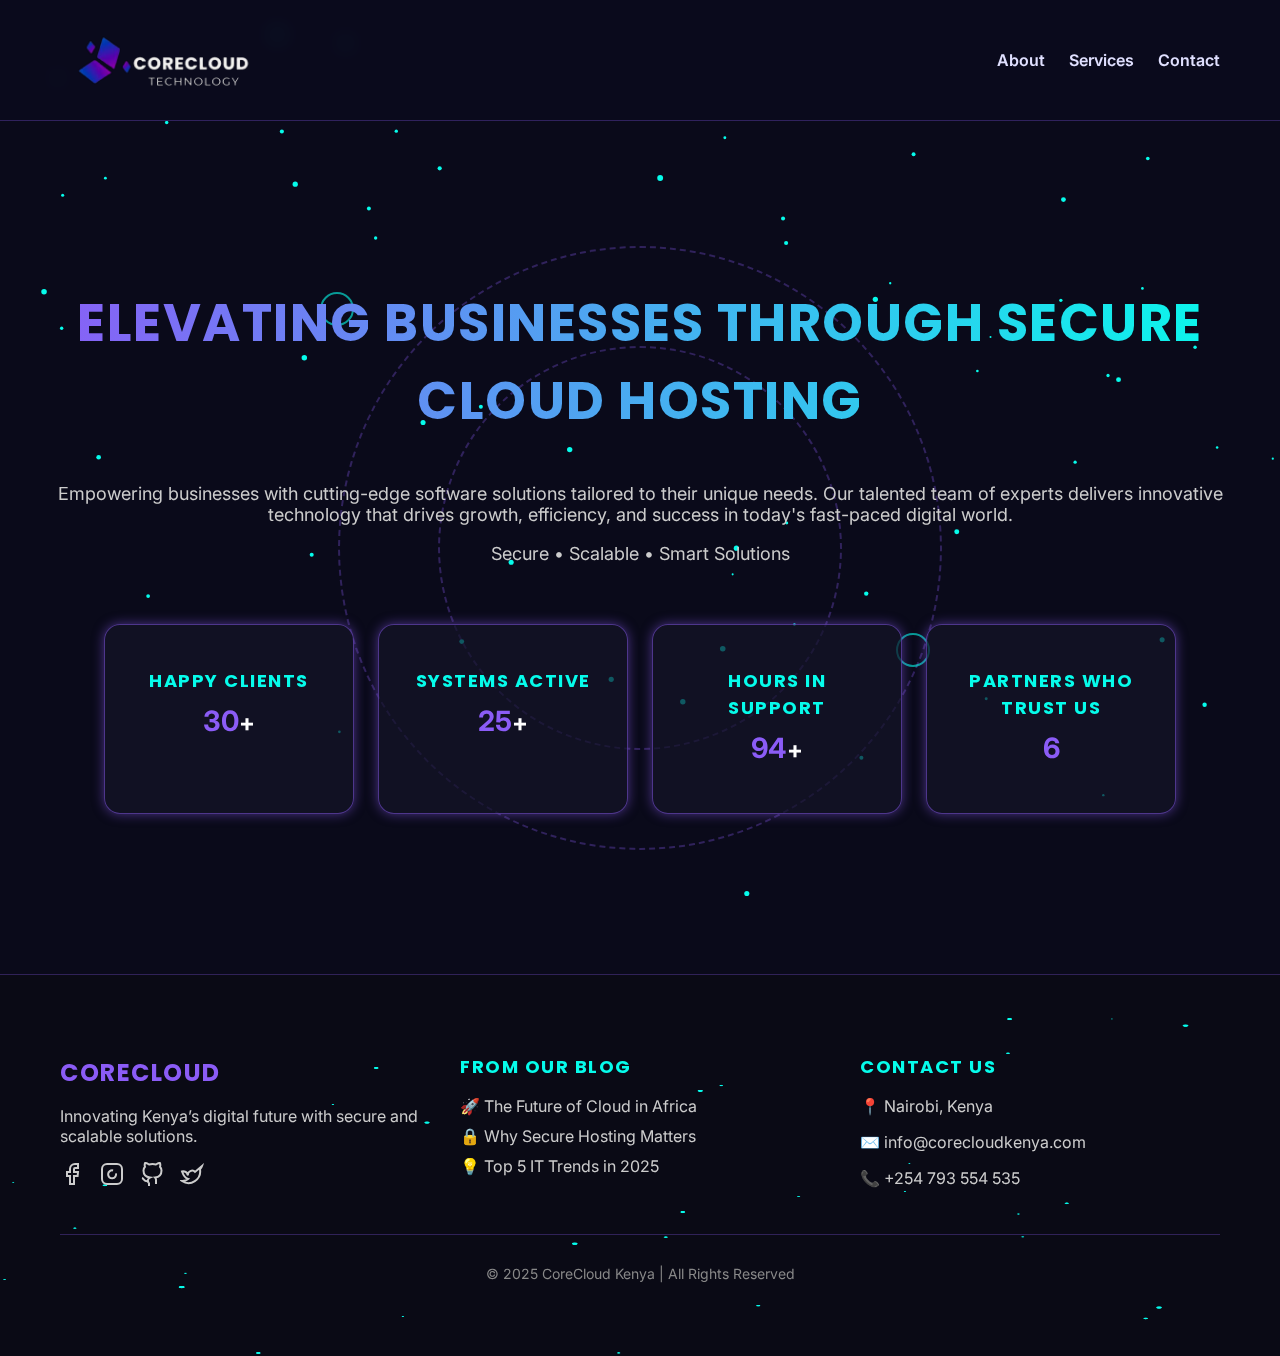
<file: index.html>
<!DOCTYPE html>
<html lang="en">
<head>
  <link rel="stylesheet" href="https://cdnjs.cloudflare.com/ajax/libs/font-awesome/6.5.2/css/all.min.css">
  <meta charset="UTF-8">
  <meta name="viewport" content="width=device-width, initial-scale=1.0">
  <meta name="description" content="CoreCloud Kenya offers secure cloud hosting, IT consulting, and custom software solutions to empower businesses.">
  <meta name="keywords" content="cloud hosting, IT consulting, web development, app development, Kenya">
  <link rel="icon" href="images/favicon.ico">
  <link rel="canonical" href="https://corecloudkenya.com/">
  <title>CoreCloud Kenya</title>
  <link href="https://fonts.googleapis.com/css2?family=Poppins:wght@500;700&family=Inter:wght@400;600&display=swap" rel="stylesheet">
  <link rel="stylesheet" href="style.css">
</head>
<body>
  <!-- JSON-LD Schema for SEO -->
  <script type="application/ld+json">
    {
      "@context": "https://schema.org",
      "@type": "LocalBusiness",
      "name": "CoreCloud Kenya",
      "address": {
        "@type": "PostalAddress",
        "addressLocality": "Nairobi",
        "addressCountry": "KE"
      },
      "email": "info@corecloudkenya.com",
      "telephone": "+254793554535",
      "url": "https://corecloudkenya.com"
    }
  </script>
  <!-- Hero -->
  <canvas id="particles" aria-hidden="true"></canvas>
  <header>
    <a href="index.html" aria-label="CoreCloud Kenya Home">
      <img src="images/darklogo.png" alt="CoreCloud Logo" class="logo">
    </a>
    <nav class="nav-menu">
      <button class="hamburger" aria-label="Toggle navigation menu" aria-expanded="false">
        <i class="fas fa-bars"></i>
      </button>
      <ul class="nav-links">
        <li><a href="about.html">About</a></li>
        <li><a href="services.html">Services</a></li>
        <li><a href="contact.html">Contact</a></li>
      </ul>
    </nav>
  </header>
  <section id="hero" class="hero">
    <div class="orbit-ring orbit1"></div>
    <div class="orbit-ring orbit2"></div>
    <div class="floating-shape shape1"></div>
    <div class="floating-shape shape2"></div>
    <h2>ELEVATING BUSINESSES THROUGH SECURE CLOUD HOSTING</h2>
    <p>Empowering businesses with cutting-edge software solutions tailored to their unique needs. Our talented team of experts delivers innovative technology that drives growth, efficiency, and success in today's fast-paced digital world.</p>
    <p>Secure • Scalable • Smart Solutions</p>
    <div class="hero-cards">
      <div class="hero-card">
        <h3>Happy Clients</h3>
        <p><span class="counter" data-target="30">0</span>+</p>
      </div>
      <div class="hero-card">
        <h3>Systems Active</h3>
        <p><span class="counter" data-target="25">0</span>+</p>
      </div>
      <div class="hero-card">
        <h3>Hours in Support</h3>
        <p><span class="counter" data-target="300">0</span>+</p>
      </div>
      <div class="hero-card">
        <h3>Partners who trust us</h3>
        <p><span class="counter" data-target="6">0</span></p>
      </div>
    </div>
  </section>
  <footer>
    <canvas id="footer-particles" aria-hidden="true"></canvas>
    <div class="footer-grid">
      <div class="footer-col">
        <h2 class="footer-logo">CoreCloud</h2>
        <p>Innovating Kenya’s digital future with secure and scalable solutions.</p>
        <div class="social-icons">
          <a href="#" class="social"><svg xmlns="http://www.w3.org/2000/svg" width="24" height="24" fill="none" stroke="currentColor" stroke-width="2" viewBox="0 0 24 24"><path d="M18 2h-3a5 5 0 0 0-5 5v3H7v4h3v8h4v-8h3.6L18 10h-4V7a1 1 0 0 1 1-1h3z"/></svg></a>
          <a href="#" class="social"><svg xmlns="http://www.w3.org/2000/svg" width="24" height="24" fill="none" stroke="currentColor" stroke-width="2" viewBox="0 0 24 24"><rect x="2" y="2" width="20" height="20" rx="5" ry="5"/><path d="M16 11.37a4 4 0 1 1-2.91-2.91"/></svg></a>
          <a href="#" class="social"><svg xmlns="http://www.w3.org/2000/svg" width="24" height="24" fill="none" stroke="currentColor" stroke-width="2" viewBox="0 0 24 24"><path d="M9 19c-5 1.5-5-2.5-7-3m14 6v-3.87a3.37 3.37 0 0 0-.94-2.61c3.14-.35 6.44-1.54 6.44-7A5.44 5.44 0 0 0 20 4.77 5.07 5.07 0 0 0 19.91 1S18.73.65 16 2.48a13.38 13.38 0 0 0-7 0C6.27.65 5.09 1 5.09 1A5.07 5.07 0 0 0 5 4.77 5.44 5.44 0 0 0 3.5 8.5c0 5.42 3.3 6.61 6.44 7A3.37 3.37 0 0 0 9 21.13V25"/></svg></a>
          <a href="#" class="social"><svg xmlns="http://www.w3.org/2000/svg" width="24" height="24" fill="none" stroke="currentColor" stroke-width="2" viewBox="0 0 24 24"><path d="M22 4s-.7 2.1-2 3.4c1.6 10-9.4 17.3-18 11.6 2.2.1 4.4-.6 6.1-2C4.3 16 2 9.5 2 9.5c0 0 4.7-1.2 6 4-.9-4.2 4.7-6.3 7-3.6z"/></svg></a>
        </div>
      </div>
      <div class="footer-col">
        <h3>From Our Blog</h3>
        <ul>
          <li><a href="#">🚀 The Future of Cloud in Africa</a></li>
          <li><a href="#">🔒 Why Secure Hosting Matters</a></li>
          <li><a href="#">💡 Top 5 IT Trends in 2025</a></li>
        </ul>
      </div>
      <div class="footer-col">
        <h3>Contact Us</h3>
        <p>📍 Nairobi, Kenya</p>
        <p>✉️ info@corecloudkenya.com</p>
        <p>📞 +254 793 554 535</p>
      </div>
    </div>
    <div class="footer-bottom">
      <p>© 2025 CoreCloud Kenya | All Rights Reserved</p>
    </div>
  </footer>
  <script src="script.js"></script>
</body>
</html>
</file>
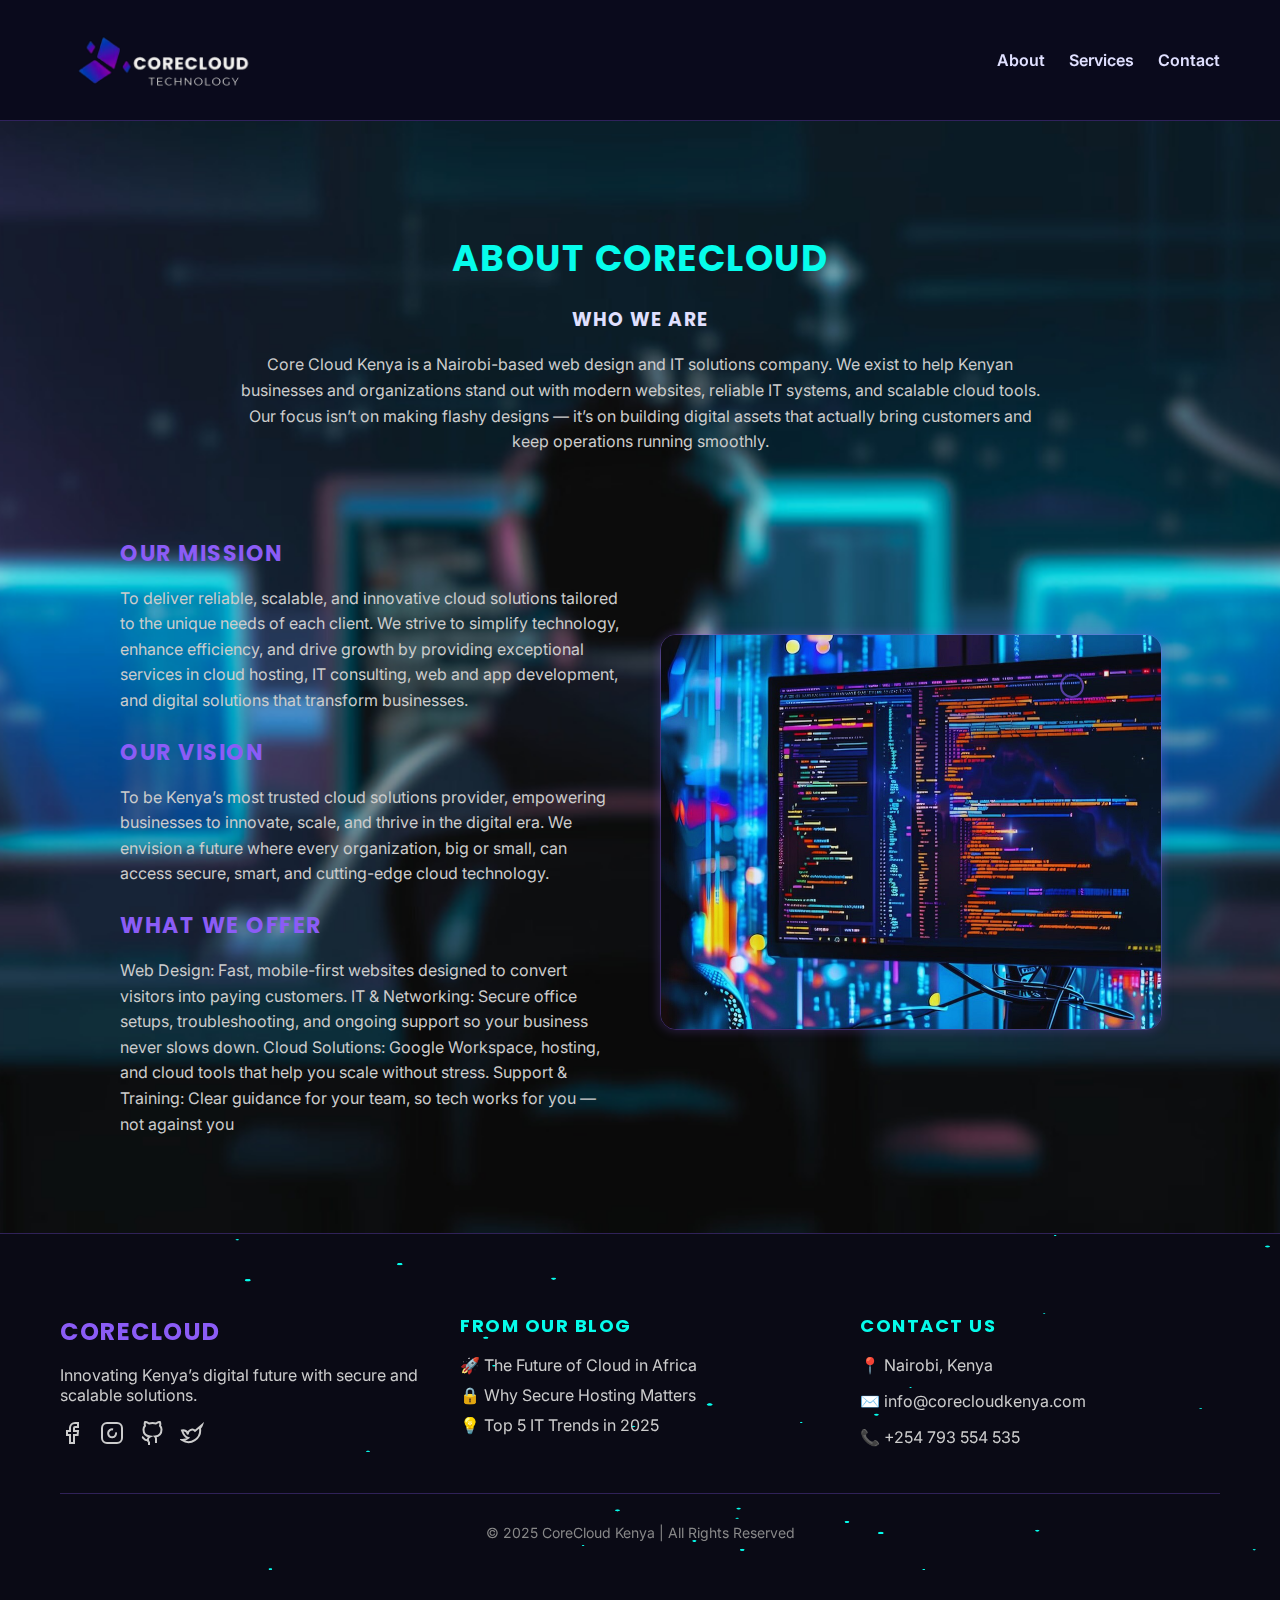
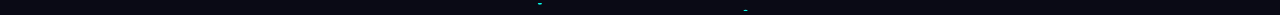
<file: about.html>
<!DOCTYPE html>
<html lang="en">
<head>
  <link rel="stylesheet" href="https://cdnjs.cloudflare.com/ajax/libs/font-awesome/6.5.2/css/all.min.css">
  <meta charset="UTF-8">
  <meta name="viewport" content="width=device-width, initial-scale=1.0">
  <meta name="description" content="Learn about CoreCloud Kenya, a team of passionate innovators providing cloud hosting, IT consulting, and software solutions.">
  <meta name="keywords" content="cloud hosting, IT consulting, web development, app development, Kenya">
  <link rel="icon" href="images/favicon.ico">
  <link rel="canonical" href="https://corecloudkenya.com/about.html">
  <title>About CoreCloud Kenya</title>
  <link href="https://fonts.googleapis.com/css2?family=Poppins:wght@500;700&family=Inter:wght@400;600&display=swap" rel="stylesheet">
  <link rel="stylesheet" href="style.css">
</head>
<body>
  <header>
    <a href="index.html" aria-label="CoreCloud Kenya Home">
      <img src="images/darklogo.png" alt="CoreCloud Logo" class="logo">
    </a>
    <nav class="nav-menu">
      <button class="hamburger" aria-label="Toggle navigation menu" aria-expanded="false">
        <i class="fas fa-bars"></i>
      </button>
      <ul class="nav-links">
        <li><a href="about.html">About</a></li>
        <li><a href="services.html">Services</a></li>
        <li><a href="contact.html">Contact</a></li>
      </ul>
    </nav>
  </header>
  <section id="about" class="about section-bg">
    <div class="about-header">
      <h2>About CoreCloud</h2>
      <h3>Who We Are</h3>
      <p> Core Cloud Kenya is a Nairobi-based web design and IT solutions company. We exist to help Kenyan businesses and organizations stand out with modern websites, reliable IT systems, and scalable cloud tools. Our focus isn’t on making flashy designs — it’s on building digital assets that actually bring customers and keep operations running smoothly.</p>
    </div>
    <div class="about-content">
      <div class="about-text">
        <h3>Our Mission</h3>
        <p>To deliver reliable, scalable, and innovative cloud solutions tailored to the unique needs of each client. We strive to simplify technology, enhance efficiency, and drive growth by providing exceptional services in cloud hosting, IT consulting, web and app development, and digital solutions that transform businesses.</p>
        <h3>Our Vision</h3>
        <p>To be Kenya’s most trusted cloud solutions provider, empowering businesses to innovate, scale, and thrive in the digital era. We envision a future where every organization, big or small, can access secure, smart, and cutting-edge cloud technology.</p>
      <h3>What we offer</h3>
        <p>Web Design: Fast, mobile-first websites designed to convert visitors into paying customers.

IT & Networking: Secure office setups, troubleshooting, and ongoing support so your business never slows down.

Cloud Solutions: Google Workspace, hosting, and cloud tools that help you scale without stress.

Support & Training: Clear guidance for your team, so tech works for you — not against you</p>
      </div>
      <div class="about-image">
        <div class="floating-shape shape3"></div>
        <img src="images/team.jpg" alt="CoreCloud Team" loading="lazy">
      </div>
    </div>
  </section>
  <footer>
    <canvas id="footer-particles" aria-hidden="true"></canvas>
    <div class="footer-grid">
      <div class="footer-col">
        <h2 class="footer-logo">CoreCloud</h2>
        <p>Innovating Kenya’s digital future with secure and scalable solutions.</p>
        <div class="social-icons">
          <a href="#" class="social"><svg xmlns="http://www.w3.org/2000/svg" width="24" height="24" fill="none" stroke="currentColor" stroke-width="2" viewBox="0 0 24 24"><path d="M18 2h-3a5 5 0 0 0-5 5v3H7v4h3v8h4v-8h3.6L18 10h-4V7a1 1 0 0 1 1-1h3z"/></svg></a>
          <a href="#" class="social"><svg xmlns="http://www.w3.org/2000/svg" width="24" height="24" fill="none" stroke="currentColor" stroke-width="2" viewBox="0 0 24 24"><rect x="2" y="2" width="20" height="20" rx="5" ry="5"/><path d="M16 11.37a4 4 0 1 1-2.91-2.91"/></svg></a>
          <a href="#" class="social"><svg xmlns="http://www.w3.org/2000/svg" width="24" height="24" fill="none" stroke="currentColor" stroke-width="2" viewBox="0 0 24 24"><path d="M9 19c-5 1.5-5-2.5-7-3m14 6v-3.87a3.37 3.37 0 0 0-.94-2.61c3.14-.35 6.44-1.54 6.44-7A5.44 5.44 0 0 0 20 4.77 5.07 5.07 0 0 0 19.91 1S18.73.65 16 2.48a13.38 13.38 0 0 0-7 0C6.27.65 5.09 1 5.09 1A5.07 5.07 0 0 0 5 4.77 5.44 5.44 0 0 0 3.5 8.5c0 5.42 3.3 6.61 6.44 7A3.37 3.37 0 0 0 9 21.13V25"/></svg></a>
          <a href="#" class="social"><svg xmlns="http://www.w3.org/2000/svg" width="24" height="24" fill="none" stroke="currentColor" stroke-width="2" viewBox="0 0 24 24"><path d="M22 4s-.7 2.1-2 3.4c1.6 10-9.4 17.3-18 11.6 2.2.1 4.4-.6 6.1-2C4.3 16 2 9.5 2 9.5c0 0 4.7-1.2 6 4-.9-4.2 4.7-6.3 7-3.6z"/></svg></a>
        </div>
      </div>
      <div class="footer-col">
        <h3>From Our Blog</h3>
        <ul>
          <li><a href="#">🚀 The Future of Cloud in Africa</a></li>
          <li><a href="#">🔒 Why Secure Hosting Matters</a></li>
          <li><a href="#">💡 Top 5 IT Trends in 2025</a></li>
        </ul>
      </div>
      <div class="footer-col">
        <h3>Contact Us</h3>
        <p>📍 Nairobi, Kenya</p>
        <p>✉️ info@corecloudkenya.com</p>
        <p>📞 +254 793 554 535</p>
      </div>
    </div>
    <div class="footer-bottom">
      <p>© 2025 CoreCloud Kenya | All Rights Reserved</p>
    </div>
  </footer>
  <script src="script.js"></script>
</body>
</html>
</file>
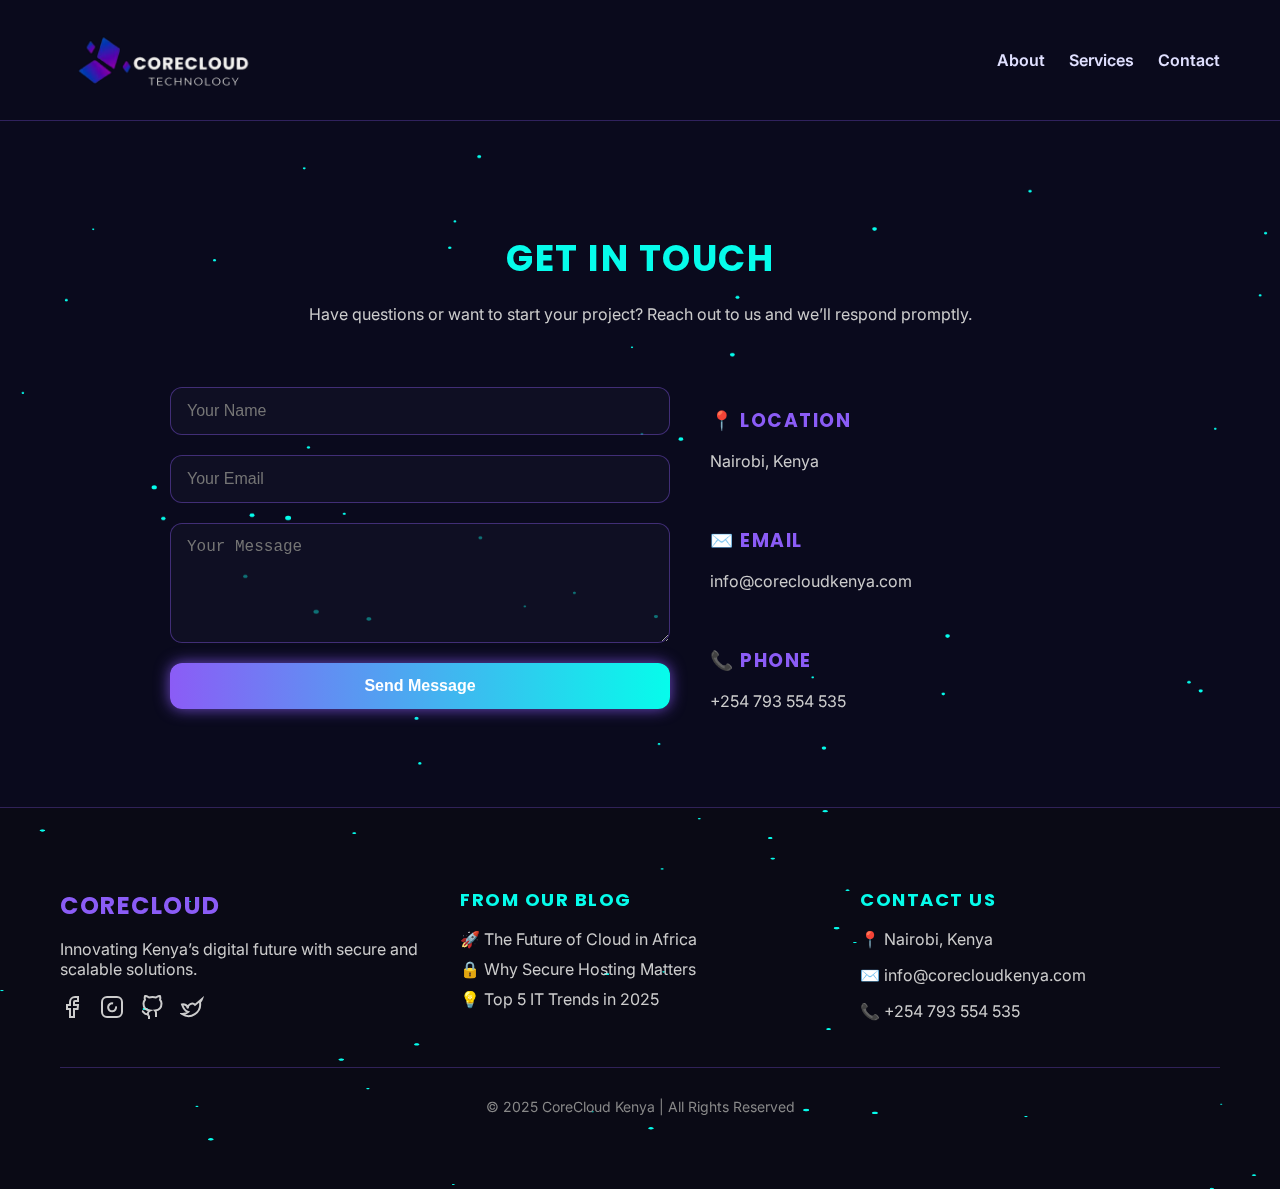
<file: contact.html>
<!DOCTYPE html>
<html lang="en">
<head>
  <link rel="stylesheet" href="https://cdnjs.cloudflare.com/ajax/libs/font-awesome/6.5.2/css/all.min.css">
  <meta charset="UTF-8">
  <meta name="viewport" content="width=device-width, initial-scale=1.0">
  <meta name="description" content="Contact CoreCloud Kenya for cloud hosting, IT consulting, and software solutions. Reach out via email or phone.">
  <meta name="keywords" content="cloud hosting, IT consulting, web development, app development, Kenya">
  <link rel="icon" href="images/favicon.ico">
  <link rel="canonical" href="https://corecloudkenya.com/contact.html">
  <title>Contact CoreCloud Kenya</title>
  <link href="https://fonts.googleapis.com/css2?family=Poppins:wght@500;700&family=Inter:wght@400;600&display=swap" rel="stylesheet">
  <link rel="stylesheet" href="style.css">
</head>
<body>
  <header>
    <a href="index.html" aria-label="CoreCloud Kenya Home">
      <img src="images/darklogo.png" alt="CoreCloud Logo" class="logo">
    </a>
    <nav class="nav-menu">
      <button class="hamburger" aria-label="Toggle navigation menu" aria-expanded="false">
        <i class="fas fa-bars"></i>
      </button>
      <ul class="nav-links">
        <li><a href="about.html">About</a></li>
        <li><a href="services.html">Services</a></li>
        <li><a href="contact.html">Contact</a></li>
      </ul>
    </nav>
  </header>
  <section id="contact" class="contact">
    <canvas id="contact-particles" aria-hidden="true"></canvas>
    <div class="contact-header">
      <h2>Get In Touch</h2>
      <p>Have questions or want to start your project? Reach out to us and we’ll respond promptly.</p>
    </div>
    <div class="contact-content">
      <form class="contact-form">
        <input type="text" placeholder="Your Name" required>
        <input type="email" placeholder="Your Email" required>
        <textarea placeholder="Your Message" rows="5" required></textarea>
        <button type="submit" class="btn-glow">Send Message</button>
      </form>
      <div class="contact-info">
        <div class="info-item">
          <h3>📍 Location</h3>
          <p>Nairobi, Kenya</p>
        </div>
        <div class="info-item">
          <h3>✉️ Email</h3>
          <p>info@corecloudkenya.com</p>
        </div>
        <div class="info-item">
          <h3>📞 Phone</h3>
          <p>+254 793 554 535</p>
        </div>
      </div>
    </div>
  </section>
  <footer>
    <canvas id="footer-particles" aria-hidden="true"></canvas>
    <div class="footer-grid">
      <div class="footer-col">
        <h2 class="footer-logo">CoreCloud</h2>
        <p>Innovating Kenya’s digital future with secure and scalable solutions.</p>
        <div class="social-icons">
          <a href="#" class="social"><svg xmlns="http://www.w3.org/2000/svg" width="24" height="24" fill="none" stroke="currentColor" stroke-width="2" viewBox="0 0 24 24"><path d="M18 2h-3a5 5 0 0 0-5 5v3H7v4h3v8h4v-8h3.6L18 10h-4V7a1 1 0 0 1 1-1h3z"/></svg></a>
          <a href="#" class="social"><svg xmlns="http://www.w3.org/2000/svg" width="24" height="24" fill="none" stroke="currentColor" stroke-width="2" viewBox="0 0 24 24"><rect x="2" y="2" width="20" height="20" rx="5" ry="5"/><path d="M16 11.37a4 4 0 1 1-2.91-2.91"/></svg></a>
          <a href="#" class="social"><svg xmlns="http://www.w3.org/2000/svg" width="24" height="24" fill="none" stroke="currentColor" stroke-width="2" viewBox="0 0 24 24"><path d="M9 19c-5 1.5-5-2.5-7-3m14 6v-3.87a3.37 3.37 0 0 0-.94-2.61c3.14-.35 6.44-1.54 6.44-7A5.44 5.44 0 0 0 20 4.77 5.07 5.07 0 0 0 19.91 1S18.73.65 16 2.48a13.38 13.38 0 0 0-7 0C6.27.65 5.09 1 5.09 1A5.07 5.07 0 0 0 5 4.77 5.44 5.44 0 0 0 3.5 8.5c0 5.42 3.3 6.61 6.44 7A3.37 3.37 0 0 0 9 21.13V25"/></svg></a>
          <a href="#" class="social"><svg xmlns="http://www.w3.org/2000/svg" width="24" height="24" fill="none" stroke="currentColor" stroke-width="2" viewBox="0 0 24 24"><path d="M22 4s-.7 2.1-2 3.4c1.6 10-9.4 17.3-18 11.6 2.2.1 4.4-.6 6.1-2C4.3 16 2 9.5 2 9.5c0 0 4.7-1.2 6 4-.9-4.2 4.7-6.3 7-3.6z"/></svg></a>
        </div>
      </div>
      <div class="footer-col">
        <h3>From Our Blog</h3>
        <ul>
          <li><a href="#">🚀 The Future of Cloud in Africa</a></li>
          <li><a href="#">🔒 Why Secure Hosting Matters</a></li>
          <li><a href="#">💡 Top 5 IT Trends in 2025</a></li>
        </ul>
      </div>
      <div class="footer-col">
        <h3>Contact Us</h3>
        <p>📍 Nairobi, Kenya</p>
        <p>✉️ info@corecloudkenya.com</p>
        <p>📞 +254 793 554 535</p>
      </div>
    </div>
    <div class="footer-bottom">
      <p>© 2025 CoreCloud Kenya | All Rights Reserved</p>
    </div>
  </footer>
  <script src="script.js"></script>
</body>
</html>
</file>
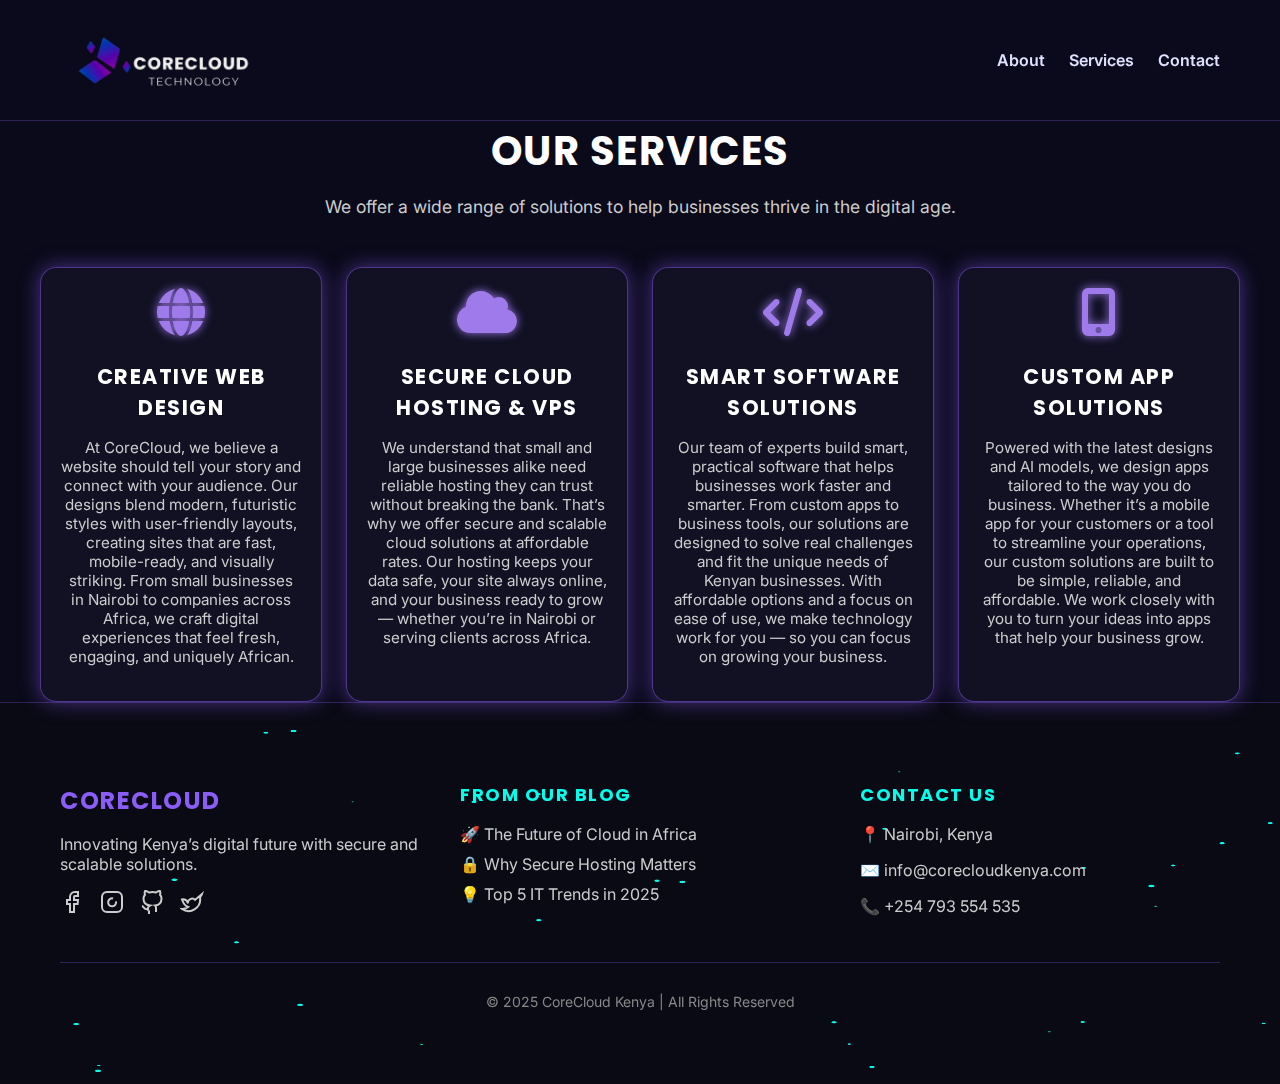
<file: services.html>
<!DOCTYPE html>
<html lang="en">
<head>
  <link rel="stylesheet" href="https://cdnjs.cloudflare.com/ajax/libs/font-awesome/6.5.2/css/all.min.css">
  <meta charset="UTF-8">
  <meta name="viewport" content="width=device-width, initial-scale=1.0">
  <meta name="description" content="Explore CoreCloud Kenya's services including creative web design, secure cloud hosting, smart software solutions, and custom app development.">
  <meta name="keywords" content="cloud hosting, IT consulting, web development, app development, Kenya">
  <link rel="icon" href="images/favicon.ico">
  <link rel="canonical" href="https://corecloudkenya.com/services.html">
  <title>Services - CoreCloud Kenya</title>
  <link href="https://fonts.googleapis.com/css2?family=Poppins:wght@500;700&family=Inter:wght@400;600&display=swap" rel="stylesheet">
  <link rel="stylesheet" href="style.css">
</head>
<body>
  <header>
    <a href="index.html" aria-label="CoreCloud Kenya Home">
      <img src="images/darklogo.png" alt="CoreCloud Logo" class="logo">
    </a>
    <nav class="nav-menu">
      <button class="hamburger" aria-label="Toggle navigation menu" aria-expanded="false">
        <i class="fas fa-bars"></i>
      </button>
      <ul class="nav-links">
        <li><a href="about.html">About</a></li>
        <li><a href="services.html">Services</a></li>
        <li><a href="contact.html">Contact</a></li>
      </ul>
    </nav>
  </header>
  <section id="services">
    <h2 class="section-title">Our Services</h2>
    <p class="section-subtitle">We offer a wide range of solutions to help businesses thrive in the digital age.</p>
    <div class="services-grid">
      <div class="service-card card">
        <i class="fas fa-globe fa-3x"></i>
        <h3>Creative Web Design</h3>
        <p>At CoreCloud, we believe a website should tell your story and connect with your audience. Our designs blend modern, futuristic styles with user-friendly layouts, creating sites that are fast, mobile-ready, and visually striking. From small businesses in Nairobi to companies across Africa, we craft digital experiences that feel fresh, engaging, and uniquely African.</p>
      </div>
      <div class="service-card card">
        <i class="fas fa-cloud fa-3x"></i>
        <h3>Secure Cloud Hosting & VPS</h3>
        <p>We understand that small and large businesses alike need reliable hosting they can trust without breaking the bank. That’s why we offer secure and scalable cloud solutions at affordable rates. Our hosting keeps your data safe, your site always online, and your business ready to grow — whether you’re in Nairobi or serving clients across Africa.</p>
      </div>
      <div class="service-card card">
        <i class="fas fa-code fa-3x"></i>
        <h3>Smart Software Solutions</h3>
        <p>Our team of experts build smart, practical software that helps businesses work faster and smarter. From custom apps to business tools, our solutions are designed to solve real challenges and fit the unique needs of Kenyan businesses. With affordable options and a focus on ease of use, we make technology work for you — so you can focus on growing your business.</p>
      </div>
      <div class="service-card card">
        <i class="fas fa-mobile-alt fa-3x"></i>
        <h3>Custom App Solutions</h3>
        <p>Powered with the latest designs and AI models, we design apps tailored to the way you do business. Whether it’s a mobile app for your customers or a tool to streamline your operations, our custom solutions are built to be simple, reliable, and affordable. We work closely with you to turn your ideas into apps that help your business grow.</p>
      </div>
    </div>
  </section>
  <footer>
    <canvas id="footer-particles" aria-hidden="true"></canvas>
    <div class="footer-grid">
      <div class="footer-col">
        <h2 class="footer-logo">CoreCloud</h2>
        <p>Innovating Kenya’s digital future with secure and scalable solutions.</p>
        <div class="social-icons">
          <a href="#" class="social"><svg xmlns="http://www.w3.org/2000/svg" width="24" height="24" fill="none" stroke="currentColor" stroke-width="2" viewBox="0 0 24 24"><path d="M18 2h-3a5 5 0 0 0-5 5v3H7v4h3v8h4v-8h3.6L18 10h-4V7a1 1 0 0 1 1-1h3z"/></svg></a>
          <a href="#" class="social"><svg xmlns="http://www.w3.org/2000/svg" width="24" height="24" fill="none" stroke="currentColor" stroke-width="2" viewBox="0 0 24 24"><rect x="2" y="2" width="20" height="20" rx="5" ry="5"/><path d="M16 11.37a4 4 0 1 1-2.91-2.91"/></svg></a>
          <a href="#" class="social"><svg xmlns="http://www.w3.org/2000/svg" width="24" height="24" fill="none" stroke="currentColor" stroke-width="2" viewBox="0 0 24 24"><path d="M9 19c-5 1.5-5-2.5-7-3m14 6v-3.87a3.37 3.37 0 0 0-.94-2.61c3.14-.35 6.44-1.54 6.44-7A5.44 5.44 0 0 0 20 4.77 5.07 5.07 0 0 0 19.91 1S18.73.65 16 2.48a13.38 13.38 0 0 0-7 0C6.27.65 5.09 1 5.09 1A5.07 5.07 0 0 0 5 4.77 5.44 5.44 0 0 0 3.5 8.5c0 5.42 3.3 6.61 6.44 7A3.37 3.37 0 0 0 9 21.13V25"/></svg></a>
          <a href="#" class="social"><svg xmlns="http://www.w3.org/2000/svg" width="24" height="24" fill="none" stroke="currentColor" stroke-width="2" viewBox="0 0 24 24"><path d="M22 4s-.7 2.1-2 3.4c1.6 10-9.4 17.3-18 11.6 2.2.1 4.4-.6 6.1-2C4.3 16 2 9.5 2 9.5c0 0 4.7-1.2 6 4-.9-4.2 4.7-6.3 7-3.6z"/></svg></a>
        </div>
      </div>
      <div class="footer-col">
        <h3>From Our Blog</h3>
        <ul>
          <li><a href="#">🚀 The Future of Cloud in Africa</a></li>
          <li><a href="#">🔒 Why Secure Hosting Matters</a></li>
          <li><a href="#">💡 Top 5 IT Trends in 2025</a></li>
        </ul>
      </div>
      <div class="footer-col">
        <h3>Contact Us</h3>
        <p>📍 Nairobi, Kenya</p>
        <p>✉️ info@corecloudkenya.com</p>
        <p>📞 +254 793 554 535</p>
      </div>
    </div>
    <div class="footer-bottom">
      <p>© 2025 CoreCloud Kenya | All Rights Reserved</p>
    </div>
  </footer>
  <script src="script.js"></script>
</body>
</html>
</file>
<file: style.css>
html {
  scroll-behavior: smooth;
}
body {
  margin: 0;
  background: #0a0a1a;
  font-family: "Inter", sans-serif;
  color: #E0E0FF;
  overflow-x: hidden;
}
#particles, #contact-particles, #footer-particles {
  position: fixed;
  top: 0;
  left: 0;
  width: 100%;
  height: 100%;
  z-index: -1;
}
h1, h2, h3 {
  font-family: "Poppins", sans-serif;
  text-transform: uppercase;
  letter-spacing: 1.5px;
}
header {
  padding: 20px 60px;
  display: flex;
  justify-content: space-between;
  align-items: center;
  background: rgba(10,10,30,0.6);
  backdrop-filter: blur(10px);
  border-bottom: 1px solid rgba(139,92,246,0.3);
  position: sticky;
  top: 0;
  z-index: 1000;
  transition: transform 0.3s ease-in-out;
}
.nav-menu {
  display: flex;
  align-items: center;
}
.hamburger {
  display: none;
  background: none;
  border: none;
  color: #E0E0FF;
  font-size: 24px;
  cursor: pointer;
  transition: color 0.3s;
}
.hamburger:hover, .hamburger:focus {
  color: #06FCEB;
  outline: none;
}
.nav-links {
  display: flex;
  list-style: none;
  margin: 0;
  padding: 0;
}
.nav-links li {
  margin-left: 24px;
}
.nav-links a {
  text-decoration: none;
  color: #E0E0FF;
  font-weight: 600;
  transition: color 0.3s;
}
.nav-links a:hover, .nav-links a:focus {
  color: #06FCEB;
}
.hero {
  text-align: center;
  padding: 120px 20px 160px;
  position: relative;
  overflow: hidden;
}
.hero h2 {
  font-size: 52px;
  background: linear-gradient(90deg, #8B5CF6, #06FCEB);
  -webkit-background-clip: text;
  -webkit-text-fill-color: transparent;
  position: relative;
  z-index: 2;
}
.hero p {
  font-size: 18px;
  color: #ccc;
  margin-top: 10px;
  position: relative;
  z-index: 2;
}
.orbit-ring {
  position: absolute;
  border: 2px dashed rgba(139,92,246,0.3);
  border-radius: 50%;
  animation: spin 20s linear infinite;
  z-index: 1;
}
.orbit1 {
  width: 400px;
  height: 400px;
  top: 50%;
  left: 50%;
  transform: translate(-50%, -50%);
}
.orbit2 {
  width: 600px;
  height: 600px;
  top: 50%;
  left: 50%;
  transform: translate(-50%, -50%);
  animation-duration: 35s;
}
@keyframes spin {
  from { transform: translate(-50%, -50%) rotate Tylt(0deg); }
  to { transform: translate(-50%, -50%) rotate(360deg); }
}
.floating-shape {
  position: absolute;
  width: 30px;
  height: 30px;
  border: 2px solid #06FCEB;
  border-radius: 50%;
  animation: float 6s ease-in-out infinite alternate;
  opacity: 0.6;
  z-index: 1;
}
.shape1 { top: 20%; left: 25%; animation-delay: 0s; }
.shape2 { top: 60%; left: 70%; animation-delay: 3s; }
.shape3 { top: 10%; left: 80%; width: 20px; height: 20px; border-color: #8B5CF6; }
@keyframes float {
  0% { transform: translateY(0) rotate(0deg); }
  100% { transform: translateY(-20px) rotate(360deg); }
}
.services {
  display: flex;
  flex-direction: column;
  align-items: center;
  padding: 60px 20px;
  position: relative;
  text-align: center;
}
.section-title {
  font-size: 2.5rem;
  margin: 0 auto 15px;
  color: #fff;
  text-align: center;
}
.section-subtitle {
  font-size: 1.1rem;
  color: #ccc;
  margin: 0 auto 50px;
  max-width: 700px;
  text-align: center;
}
.services-grid {
  display: grid;
  grid-template-columns: repeat(auto-fit, minmax(260px, 1fr));
  gap: 24px;
  width: 100%;
  max-width: 1200px;
  margin: 0 auto;
  justify-content: center;
  position: relative;
  z-index: 2;
}
.card {
  background: rgba(20,20,40,0.7);
  border: 1px solid rgba(139,92,246,0.5);
  backdrop-filter: blur(10px);
  border-radius: 16px;
  padding: 20px;
  text-align: center;
  box-shadow: 0 0 20px rgba(139,92,246,0.5);
  opacity: 0;
  transform: translateY(20px);
  transition: all 0.8s ease;
}
.card.visible {
  opacity: 1;
  transform: translateY(0);
}
.card i {
  color: #9f7aea;
  margin-bottom: 15px;
  text-shadow: 0 0 10px #9f7aea;
  transition: transform 0.3s ease, color 0.3s ease;
}
.card h3 {
  font-size: 1.3rem;
  color: #fff;
  margin: 10px 0;
}
.card p {
  font-size: 0.95rem;
  color: #ccc;
}
.card:hover {
  transform: translateY(-10px);
  box-shadow: 0 0 30px rgba(139,92,246,0.8);
}
.card:hover i {
  transform: scale(1.2);
  color: #fff;
}
.about {
  padding: 80px 20px;
  background: rgba(10,10,30,0.9);
  backdrop-filter: blur(8px);
  color: #E0E0FF;
  position: relative;
}
.about-header {
  text-align: center;
  max-width: 800px;
  margin: 0 auto 60px;
}
.about-header h2 {
  font-size: 36px;
  color: #06FCEB;
  margin-bottom: 12px;
}
.about-header p {
  font-size: 16px;
  color: #ccc;
  line-height: 1.6;
}
.about-content {
  display: flex;
  flex-wrap: wrap;
  align-items: center;
  gap: 40px;
  justify-content: center;
  max-width: 1200px;
  margin: 0 auto;
  position: relative;
  z-index: 1;
}
.about-text, .about-image {
  opacity: 0;
  transform: translateY(30px);
  transition: all 0.8s ease;
}
.about-text.visible, .about-image.visible {
  opacity: 1;
  transform: translateY(0);
}
.about-text {
  flex: 1 1 400px;
  max-width: 500px;
}
.about-text h3 {
  font-size: 22px;
  color: #8B5CF6;
  margin-bottom: 8px;
}
.about-text p {
  font-size: 16px;
  line-height: 1.6;
  color: #ccc;
}
.about-image {
  flex: 1 1 400px;
  max-width: 500px;
  position: relative;
}
.about-image img {
  width: 100%;
  border-radius: 16px;
  border: 1px solid rgba(139,92,246,0.4);
  box-shadow: 0 0 12px rgba(139,92,246,0.3);
}
.contact {
  padding: 80px 20px;
  background: rgba(10,10,30,0.9);
  backdrop-filter: blur(10px);
  color: #E0E0FF;
  position: relative;
  overflow: hidden;
}
.contact-header {
  text-align: center;
  max-width: 800px;
  margin: 0 auto 60px;
}
.contact-header h2 {
  font-size: 36px;
  color: #06FCEB;
  margin-bottom: 12px;
}
.contact-header p {
  font-size: 16px;
  color: #ccc;
  line-height: 1.6;
}
.contact-content {
  display: flex;
  flex-wrap: wrap;
  justify-content: center;
  gap: 40px;
  max-width: 1200px;
  margin: 0 auto;
  position: relative;
  z-index: 1;
}
.contact-form {
  flex: 1 1 400px;
  max-width: 500px;
  display: flex;
  flex-direction: column;
  gap: 20px;
}
.contact-form input,
.contact-form textarea {
  padding: 14px 16px;
  border-radius: 12px;
  border: 1px solid rgba(139,92,246,0.4);
  background: rgba(20,20,40,0.6);
  color: #E0E0FF;
  font-size: 16px;
  outline: none;
  transition: all 0.3s ease;
}
.contact-form input:focus,
.contact-form textarea:focus {
  border-color: #06FCEB;
  box-shadow: 0 0 12px #06FCEB;
}
.btn-glow {
  background: linear-gradient(90deg, #8B5CF6, #06FCEB);
  color: #fff;
  border: none;
  border-radius: 12px;
  padding: 14px 22px;
  font-weight: 700;
  cursor: pointer;
  font-size: 16px;
  transition: all 0.3s ease;
  box-shadow: 0 0 15px rgba(139,92,246,0.8);
}
.btn-glow:hover, .btn-glow:focus {
  transform: scale(1.05);
  box-shadow: 0 0 25px rgba(139,92,246,1);
}
.contact-info {
  flex: 1 1 300px;
  max-width: 400px;
  display: flex;
  flex-direction: column;
  gap: 20px;
}
.info-item h3 {
  font-family: "Poppins", sans-serif;
  color: #8B5CF6;
  margin-bottom: 6px;
}
.info-item p {
  color: #ccc;
}
.section-bg {
  position: relative;
  background-size: cover;
  background-position: center;
  background-repeat: no-repeat;
}
#services.section-bg {
  background-image: url('images/services.png');
}
#about.section-bg {
  background-image: url('images/about.jpg');
}
#contact.section-bg {
  background-image: url('images/contact.jpg');
}
header img {
  height: 80px;
  width: auto;
  display: block;
}
.hero-cards {
  display: flex;
  justify-content: center;
  flex-wrap: wrap;
  gap: 24px;
  margin-top: 60px;
  z-index: 2;
  position: relative;
}
.hero-card {
  background: rgba(20,20,40,0.7);
  border: 1px solid rgba(139,92,246,0.5);
  border-radius: 16px;
  padding: 24px;
  width: 200px;
  text-align: center;
  box-shadow: 0 0 12px rgba(139,92,246,0.5);
  transition: transform 0.3s, box-shadow 0.3s;
}
.hero-card:hover, .hero-card:focus {
  transform: translateY(-10px);
  box-shadow: 0 0 25px rgba(139,92,246,0.8);
}
.hero-card h3 {
  font-family: "Poppins", sans-serif;
  color: #06FCEB;
  margin-bottom: 8px;
  font-size: 18px;
}
.hero-card p {
  font-size: 24px;
  font-weight: 700;
  color: #fff;
}
.counter {
  color: #8B5CF6;
  font-size: 28px;
}
footer {
  padding: 60px;
  background: rgba(10,10,20,0.8);
  border-top: 1px solid rgba(139,92,246,0.3);
  backdrop-filter: blur(12px);
  color: #ccc;
  position: relative;
}
.footer-grid {
  display: grid;
  grid-template-columns: repeat(auto-fit, minmax(240px, 1fr));
  gap: 40px;
  margin-bottom: 30px;
}
.footer-col h2.footer-logo {
  font-family: "Poppins", sans-serif;
  font-size: 24px;
  color: #8B5CF6;
  margin-bottom: 12px;
}
.footer-col h3 {
  font-family: "Poppins", sans-serif;
  font-size: 18px;
  margin-bottom: 16px;
  color: #06FCEB;
}
.footer-col ul {
  list-style: none;
  padding: 0;
  margin: 0;
}
.footer-col ul li {
  margin-bottom: 10px;
}
.footer-col ul li a {
  color: #ccc;
  text-decoration: none;
  transition: color 0.3s;
}
.footer-col ul li a:hover, .footer-col ul li a:focus {
  color: #8B5CF6;
}
.footer-bottom {
  border-top: 1px solid rgba(139,92,246,0.3);
  padding-top: 16px;
  text-align: center;
  font-size: 14px;
  color: #888;
}
.social-icons {
  margin-top: 16px;
  display: flex;
  gap: 16px;
}
.social {
  color: #ccc;
  transition: all 0.3s ease;
}
.social:hover, .social:focus {
  color: #8B5CF6;
  filter: drop-shadow(0 0 8px #06FCEB);
}
@media (max-width: 768px) {
  header {
    padding: 20px 30px;
  }
  .hamburger {
    display: block;
  }
  .nav-links {
    display: none;
    flex-direction: column;
    position: absolute;
    top: 100%;
    left: 0;
    right: 0;
    background: rgba(10,10,30,0.9);
    backdrop-filter: blur(10px);
    padding: 20px;
    z-index: 1000;
  }
  .nav-links.active {
    display: flex;
  }
  .nav-links li {
    margin: 10px 0;
  }
  .nav-links a {
    font-size: 18px;
    display: block;
    padding: 10px;
  }
  .hero h2 {
    font-size: 40px;
  }
  .orbit1 {
    width: 300px;
    height: 300px;
  }
  .orbit2 {
    width: 450px;
    height: 450px;
  }
  .about-content, .contact-content {
    flex-direction: column;
    gap: 30px;
  }
}
</file>
